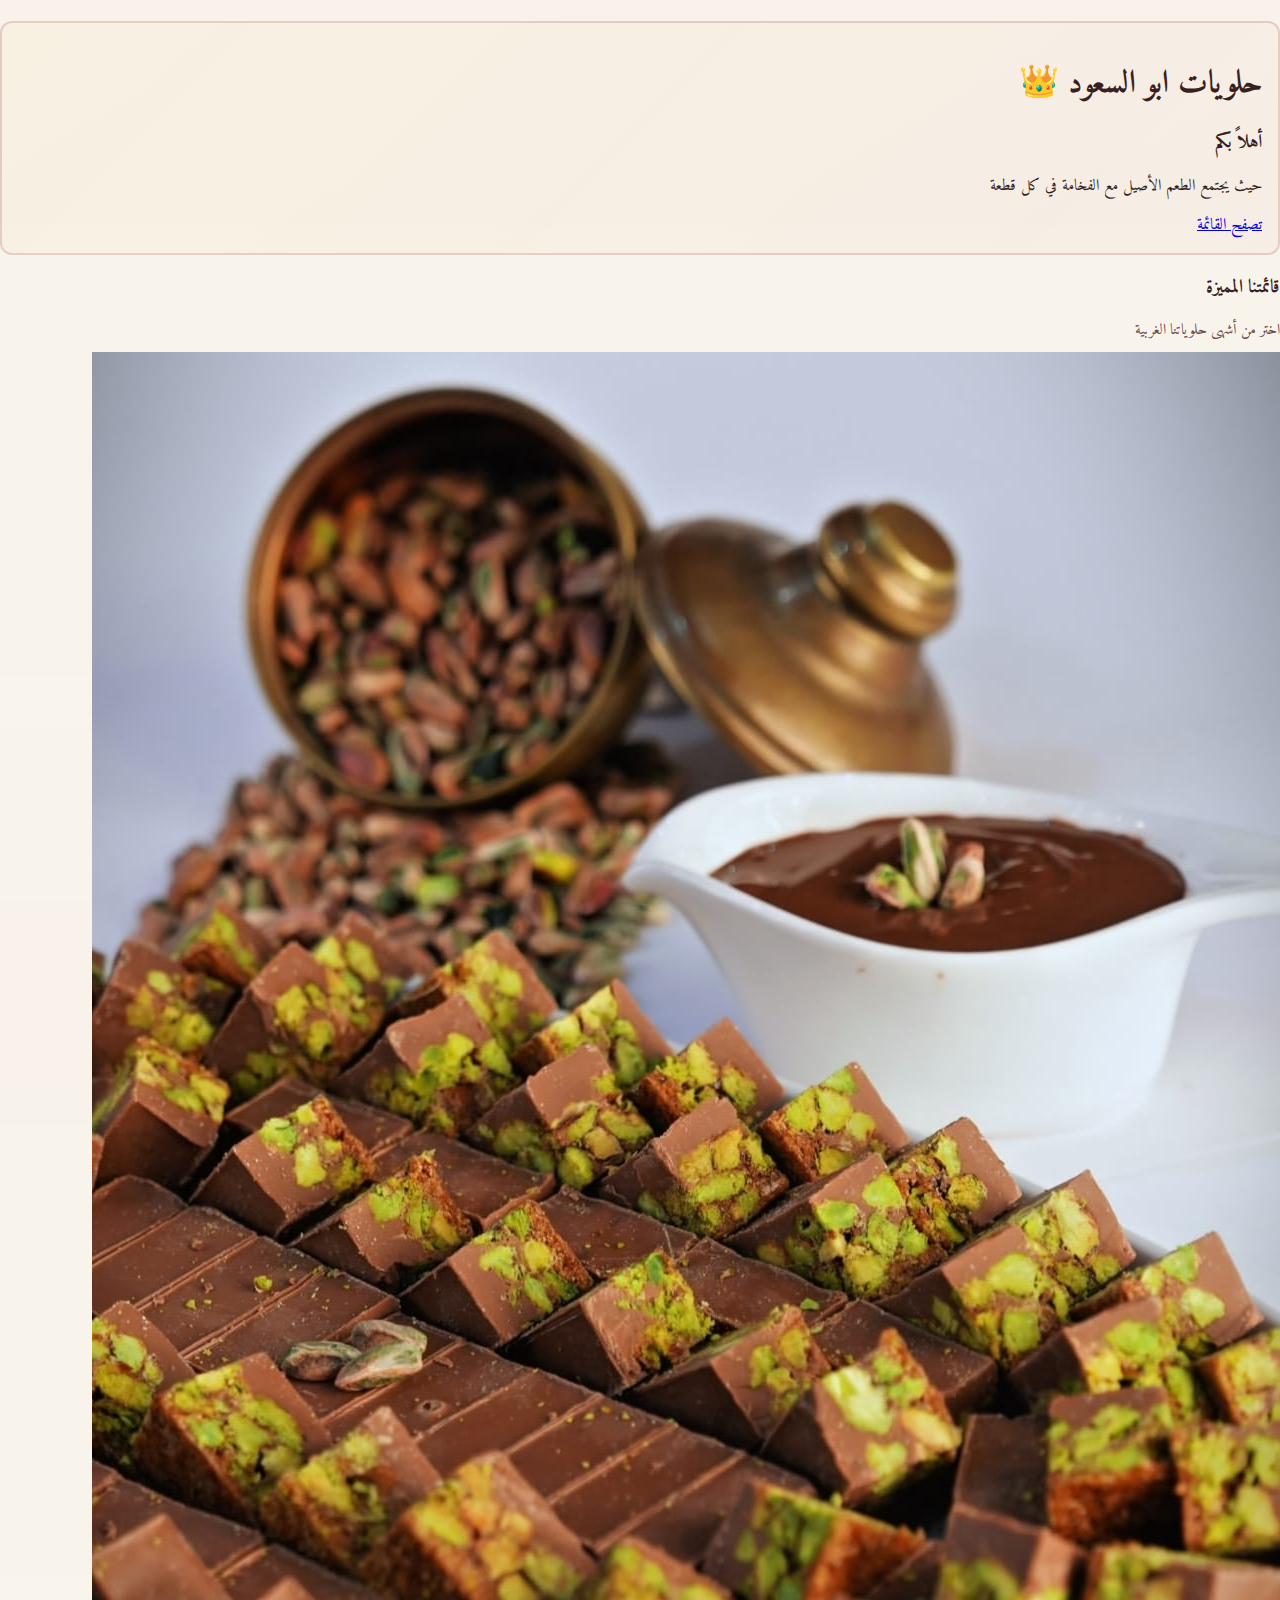
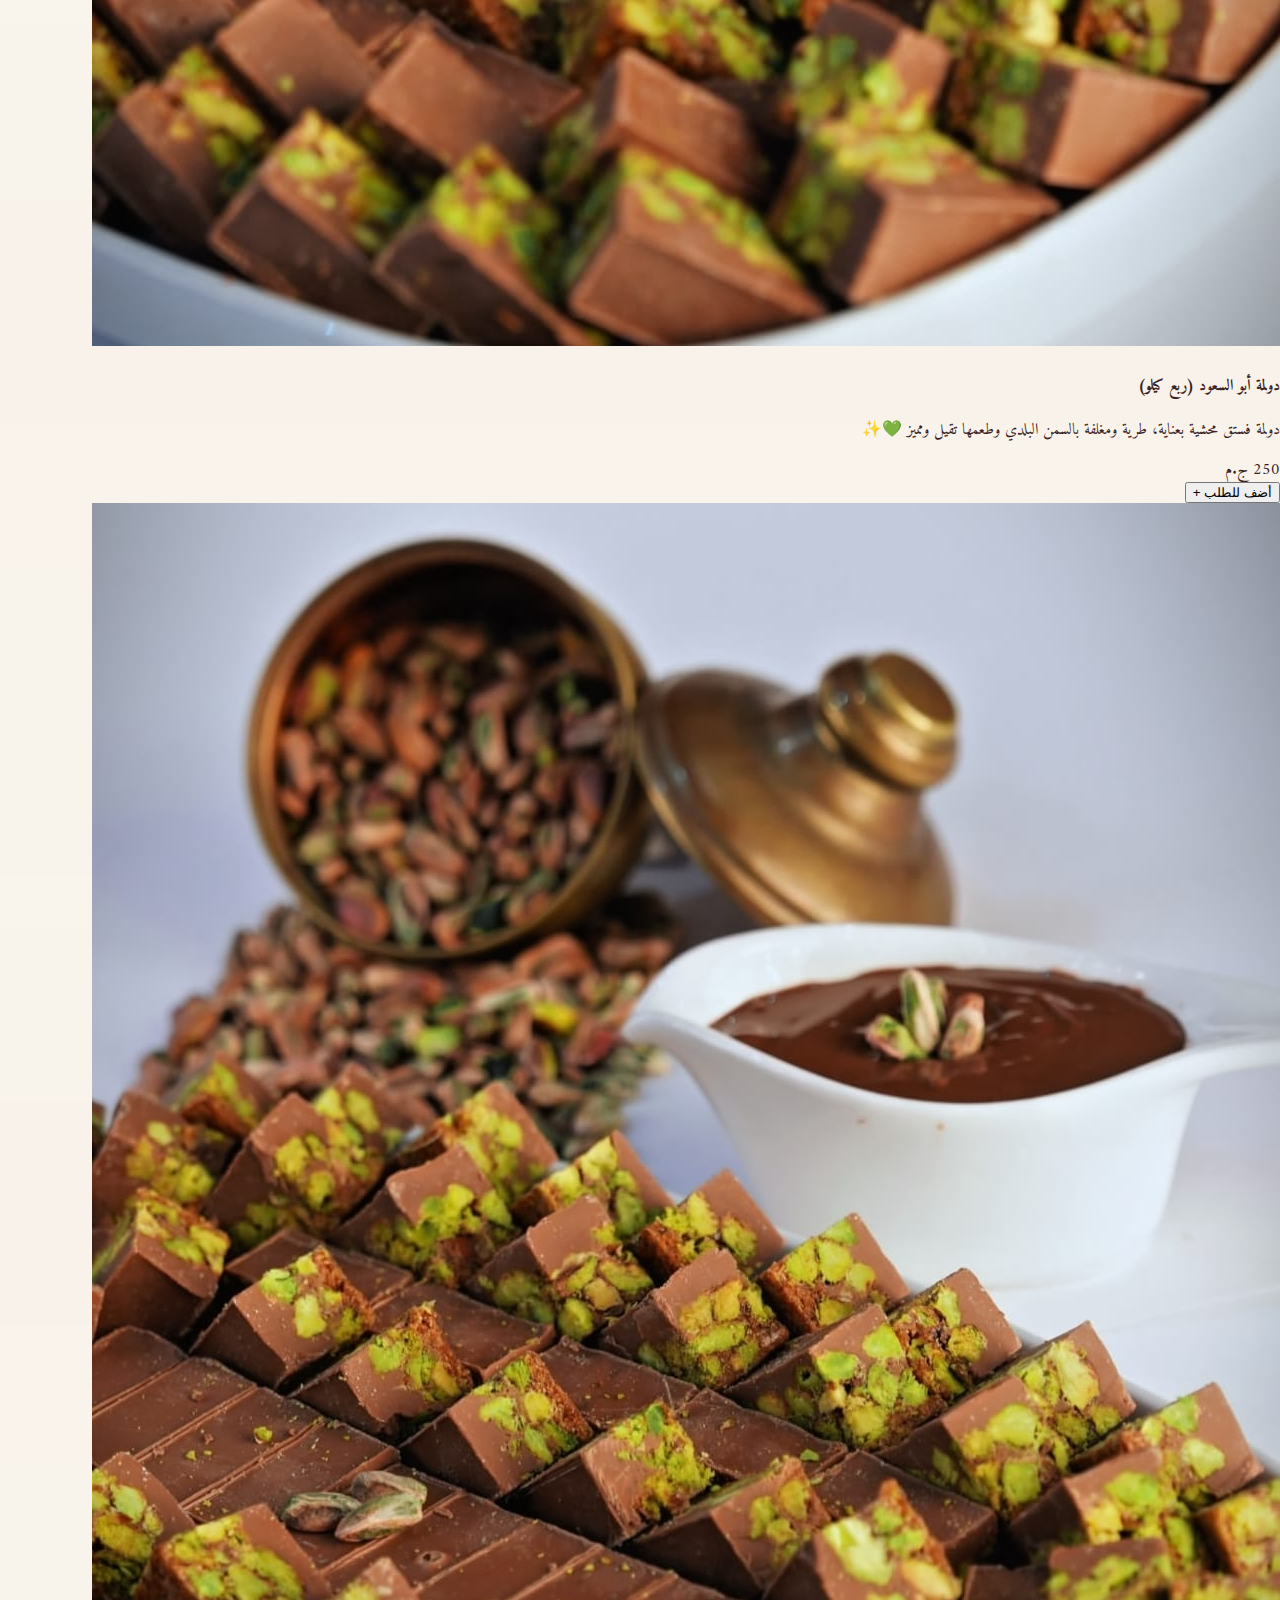
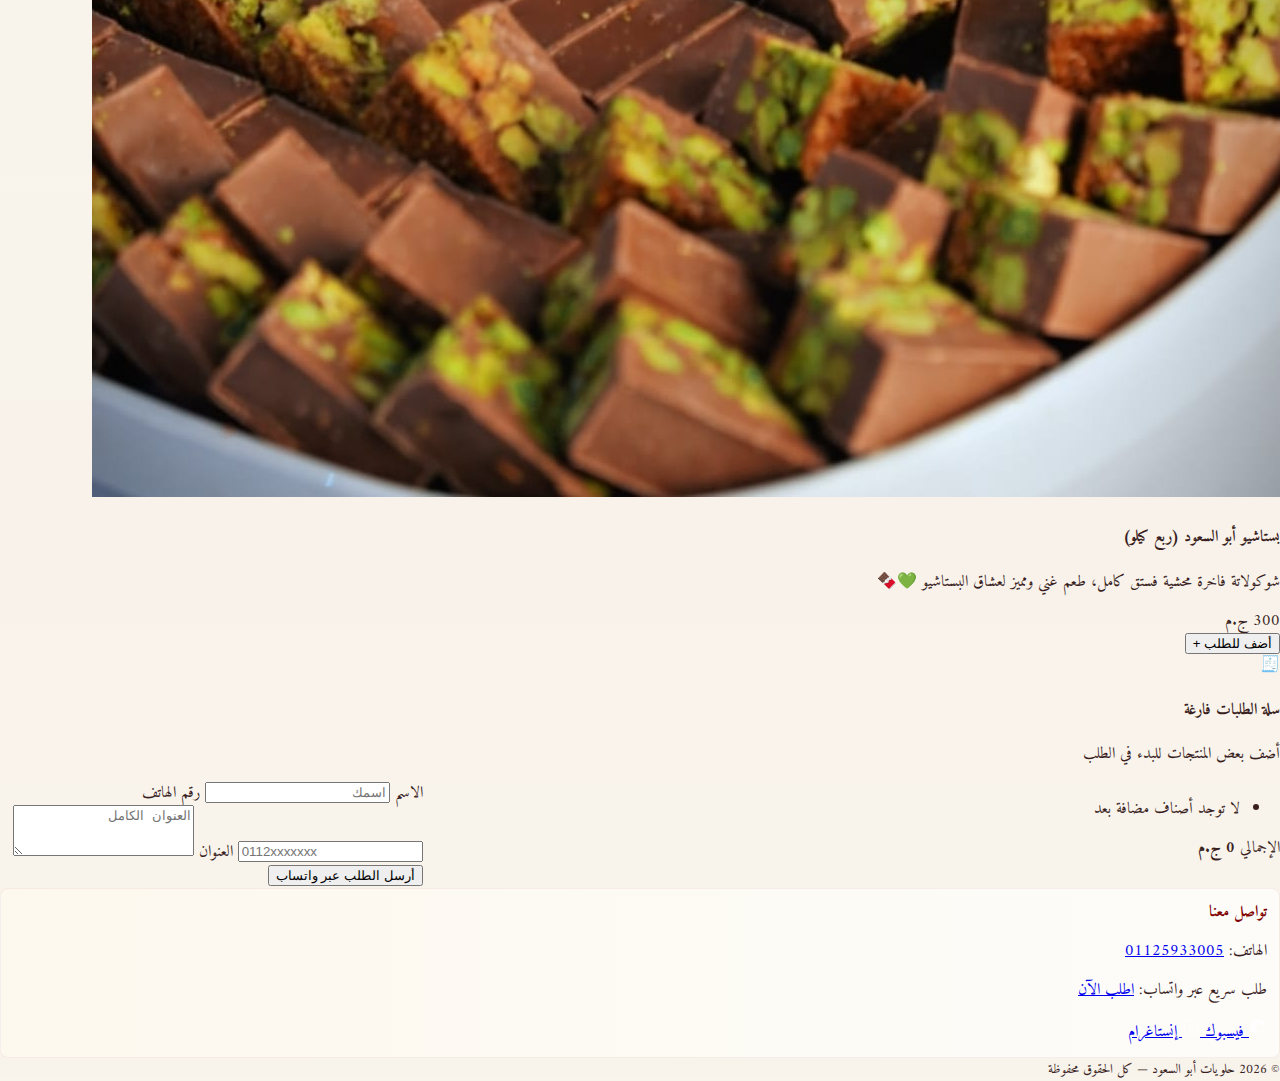
<file: index.html>
<!doctype html>
<html lang="ar" dir="rtl">
<head>
  <meta charset="utf-8" />
  <meta name="viewport" content="width=device-width,initial-scale=1" />
  <title></title>

  <!-- Vintage Arabic fonts -->
  <link href="https://fonts.googleapis.com/css2?family=Amiri:ital@0;1&family=Cairo:wght@300;400;600;700&display=swap" rel="stylesheet">

  <link rel="stylesheet" href="styles.css">
  <meta name="theme-color" content="#800000">
</head>
<body>
  <!-- 
    Mobile-first RTL vintage layout inspired exactly by the provided screenshot.
    Files: index.html, styles.css, script.js
    To use the photos you uploaded, save them as: images/dolma.jpg (first image) and images/pistachio.jpg (second image)
  -->

  <header class="site-header">
    <div class="container header-inner">
      <h1 class="site-title"></h1>
    </div>
  </header>

  <main>
    <!-- Hero / Welcome (big title + small gold underline + welcome text + CTA) -->
   <!-- Hero (استبدل القسم الحالي للهيرو بهذا) -->
<section id="hero" class="hero">
  <div class="hero-bg"></div> <!-- خلفية زخرفية (التاج) -->
  <div class="container hero-panel">
    <div class="hero-inner">
      <h1 class="brand-title">
        حلويات ابو السعود
        <span class="brand-crown" aria-hidden="true">👑</span>
      </h1>

      <div class="hero-divider" aria-hidden="true"></div>

      <h3 class="hero-welcome">أهلاً بكم</h3>

      <p class="hero-sub">
        حيث يجتمع الطعم الأصيل مع الفخامة في كل قطعة
      </p>

      <a class="btn cta-btn" href="#menu">تصفح القائمة</a>
    </div>
  </div>
</section>
<!-- /Hero -->

    <!-- Menu Section -->
    <section id="menu" class="menu-section">
      <div class="container">
        <h3 class="section-heading">قائمتنا المميزة</h3>
        <p class="section-sub">اختر من أشهى حلوياتنا الغربية</p>

        <div id="menu-grid" class="menu-grid">
          <!-- Cards are generated dynamically by script.js -->
        </div>
      </div>
    </section>

    <!-- Order / Cart -->
    <section id="order" class="order-section">
      <div class="container">
        <div class="cart-panel">
          <div class="cart-icon">🧾</div>
          <div class="cart-content">
            <h4>سلة الطلبات فارغة</h4>
            <p class="cart-note">أضف بعض المنتجات للبدء في الطلب</p>
          </div>
        </div>

        <div class="order-panel">
          <div class="cart-list-wrap">
            <ul id="cart-items" class="cart-list">
              <!-- cart items rendered here -->
            </ul>
            <div class="order-total">
              <span>الإجمالي</span>
              <strong id="total-price">0 ج.م</strong>
            </div>
          </div>

          <form id="customer-form" class="customer-form" autocomplete="on">
            <label class="field">
              <span>الاسم</span>
              <input id="customer-name" type="text" required placeholder="اسمك">
            </label>

            <label class="field">
              <span>رقم الهاتف</span>
              <input id="customer-phone" type="tel" required placeholder="0112xxxxxxx" pattern="[0-9+\s\-()]{6,}">
            </label>

            <label class="field">
              <span>العنوان</span>
              <textarea id="customer-address" rows="3" required placeholder="العنوان الكامل"></textarea>
            </label>

            <button type="button" id="place-order" class="btn place-btn">أرسل الطلب عبر واتساب</button>
          </form>
        </div>
      </div>
    </section>

    <!-- Contact -->
    <section id="contact" class="contact-section">
      <div class="container contact-card">
        <h4>تواصل معنا</h4>
        <p>الهاتف: <a href="tel:01125933005">01125933005</a></p>
        <p>
          طلب سريع عبر واتساب:
          <a class="btn whatsapp-btn" href="https://wa.me/201125933005" target="_blank">اطلب الآن</a>
        </p>
       <div class="socials-row">
  <a class="social-btn fb" href="https://www.facebook.com/share/1E1ktGiDGR/" target="_blank" rel="noopener noreferrer" aria-label="فيسبوك">
    <!-- Facebook SVG -->
    <svg width="18" height="18" viewBox="0 0 24 24" fill="none" aria-hidden="true" xmlns="http://www.w3.org/2000/svg">
      <path d="M22 12.07C22 6.48 17.52 2 11.93 2S2 6.48 2 12.07c0 4.99 3.66 9.13 8.44 9.93v-7.03H8.1v-2.9h2.34V9.41c0-2.31 1.37-3.59 3.47-3.59. + .01 0 0 0 0 0" fill="#fff"/>
    </svg>
    فيسبوك
  </a>

  <a class="social-btn ig" href="https://www.instagram.com/abusaudsweets?igsh=ZjBlcXBiZ2R6bmsw" target="_blank" rel="noopener noreferrer" aria-label="إنستاغرام">
    <!-- Instagram SVG -->
    <svg width="18" height="18" viewBox="0 0 24 24" fill="none" aria-hidden="true" xmlns="http://www.w3.org/2000/svg">
      <rect x="3" y="3" width="18" height="18" rx="5" stroke="#fff" stroke-width="1.2" fill="none"/>
      <circle cx="12" cy="12" r="3" stroke="#fff" stroke-width="1.2" fill="none"/>
      <circle cx="17.5" cy="6.5" r="0.5" fill="#fff"/>
    </svg>
    إنستاغرام
  </a>
</div>
      </div>
    </section>
  </main>

  <footer class="site-footer">
    <div class="container">
      <small>© <span id="year"></span> حلويات أبو السعود — كل الحقوق محفوظة</small>
    </div>
  </footer>

  <script src="script.js"></script>
</body>
</html>
</file>
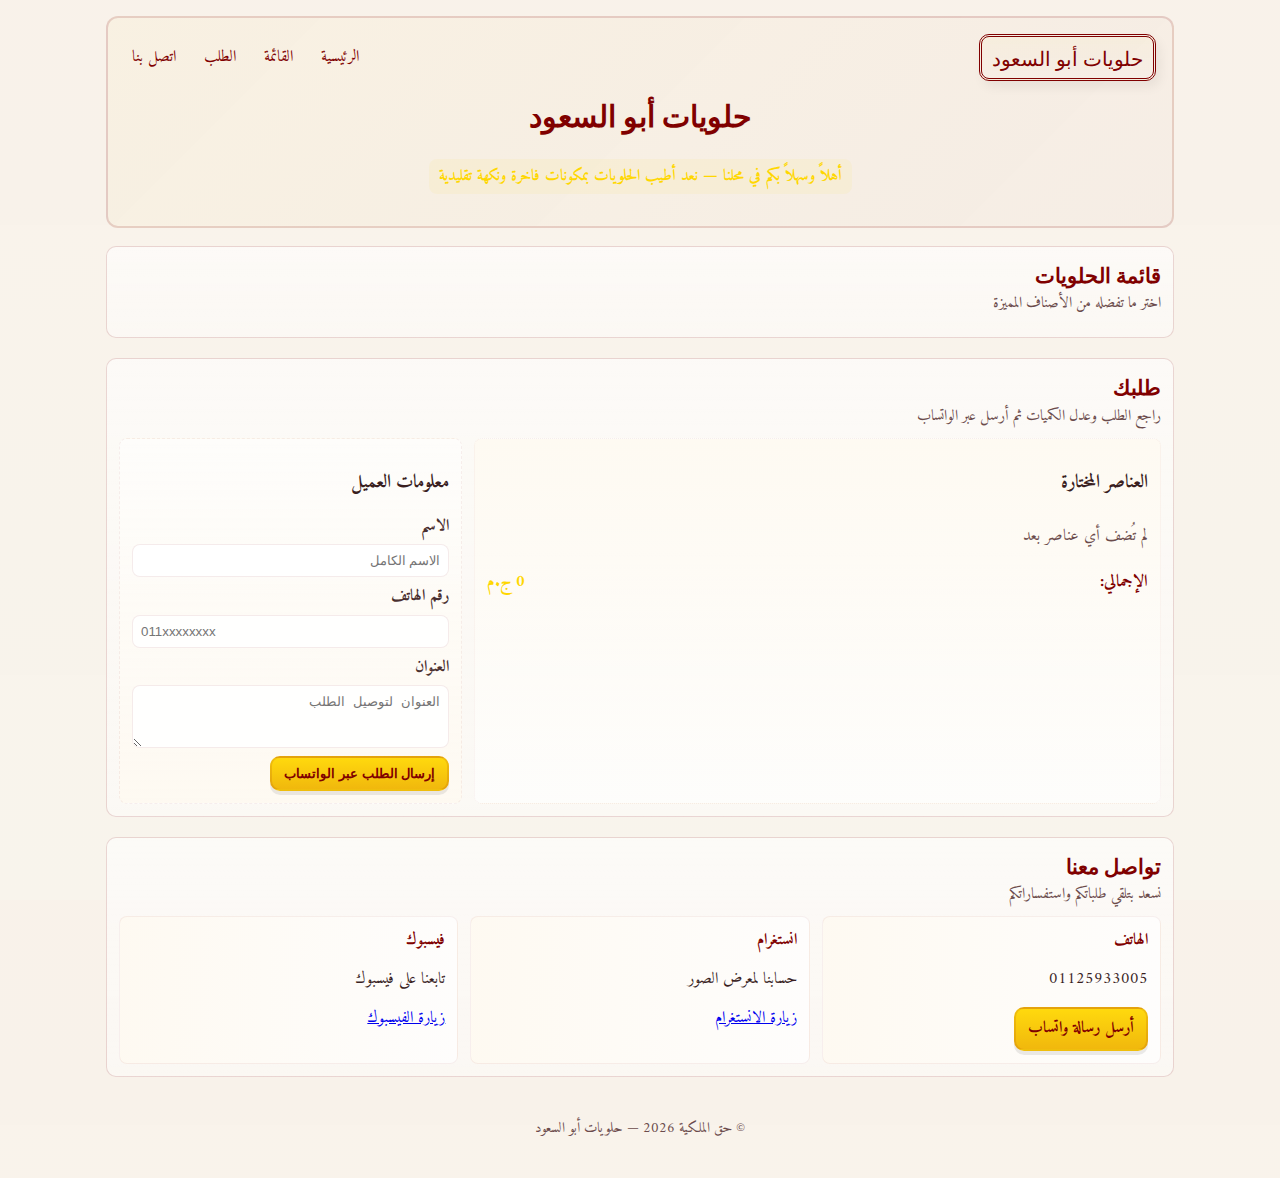
<file: index_Version1.html>
<!doctype html>
<html lang="ar" dir="rtl">
<head>
  <meta charset="utf-8" />
  <meta name="viewport" content="width=device-width,initial-scale=1" />
  <title>حلويات أبو السعود</title>

  <!-- Vintage / Classic fonts:
       - Amiri (classic Arabic serif)
       - Playfair Display (vintage Latin serif for headings)
  -->
  <link href="https://fonts.googleapis.com/css2?family=Amiri:ital,wght@0,400;0,700;1,400&family=Playfair+Display:wght@400;700&display=swap" rel="stylesheet">

  <link rel="stylesheet" href="styles.css" />
</head>
<body>
  <!-- Page wrapper -->
  <div class="page">

    <!-- Header / Hero -->
    <header class="hero">
      <nav class="nav">
        <a href="#home" class="logo">حلويات أبو السعود</a>
        <button class="nav-toggle" aria-label="قائمة">☰</button>
        <ul class="nav-links">
          <li><a href="#home">الرئيسية</a></li>
          <li><a href="#menu">القائمة</a></li>
          <li><a href="#order">الطلب</a></li>
          <li><a href="#contact">اتصل بنا</a></li>
        </ul>
      </nav>

      <div id="home" class="hero-content">
        <h1 class="shop-name">حلويات أبو السعود</h1>
        <p class="welcome">أهلاً وسهلاً بكم في محلنا — نعد أطيب الحلويات بمكونات فاخرة ونكهة تقليدية</p>
      </div>
    </header>

    <!-- Main -->
    <main>
      <!-- Menu Section -->
      <section id="menu" class="section menu-section">
        <div class="section-header">
          <h2>قائمة الحلويات</h2>
          <p class="section-sub">اختر ما تفضله من الأصناف المميزة</p>
        </div>

        <div id="menu-list" class="menu-list">
          <!-- Menu cards are generated dynamically by JavaScript -->
        </div>
      </section>

      <!-- Order Section -->
      <section id="order" class="section order-section">
        <div class="section-header">
          <h2>طلبك</h2>
          <p class="section-sub">راجع الطلب وعدل الكميات ثم أرسل عبر الواتساب</p>
        </div>

        <div class="order-panel">
          <div class="cart">
            <h3>العناصر المختارة</h3>
            <ul id="cart-items" class="cart-items">
              <!-- Cart items generated by JS -->
            </ul>
            <div class="cart-empty" id="cart-empty">لم تُضف أي عناصر بعد</div>

            <div class="total-row">
              <span>الإجمالي:</span>
              <span id="total-price" class="total-price">0 ج.م</span>
            </div>
          </div>

          <aside class="order-form">
            <h3>معلومات العميل</h3>
            <form id="customer-form" autocomplete="off">
              <label for="customer-name">الاسم</label>
              <input id="customer-name" name="name" type="text" placeholder="الاسم الكامل" required />

              <label for="customer-phone">رقم الهاتف</label>
              <input id="customer-phone" name="phone" type="tel" placeholder="011xxxxxxxx" pattern="[0-9+ ]+" required />

              <label for="customer-address">العنوان</label>
              <textarea id="customer-address" name="address" rows="3" placeholder="العنوان لتوصيل الطلب" required></textarea>

              <button id="place-order" type="button" class="btn-vintage btn-place">إرسال الطلب عبر الواتساب</button>
            </form>
          </aside>
        </div>
      </section>

      <!-- Contact Section -->
      <section id="contact" class="section contact-section">
        <div class="section-header">
          <h2>تواصل معنا</h2>
          <p class="section-sub">نسعد بتلقي طلباتكم واستفساراتكم</p>
        </div>

        <div class="contact-cards">
          <div class="contact-card">
            <h4>الهاتف</h4>
            <p class="maroon">01125933005</p>
            <a class="btn-vintage btn-whatsapp" href="https://wa.me/201125933005" target="_blank" rel="noopener">أرسل رسالة واتساب</a>
          </div>

          <div class="contact-card">
            <h4>انستغرام</h4>
            <p>حسابنا لمعرض الصور</p>
            <a class="link" href="#" target="_blank" rel="noopener">زيارة الانستغرام</a>
          </div>

          <div class="contact-card">
            <h4>فيسبوك</h4>
            <p>تابعنا على فيسبوك</p>
            <a class="link" href="#" target="_blank" rel="noopener">زيارة الفيسبوك</a>
          </div>
        </div>
      </section>
    </main>

    <!-- Footer -->
    <footer class="footer">
      <p>© حق الملكية 2026 — حلويات أبو السعود</p>
    </footer>
  </div>

  <script src="script.js"></script>
</body>
</html>
</file>
<file: styles.css>
/* styles.css
   Mobile-first, RTL vintage-style design.
   Main colors:
   - Maroon: #800000
   - Golden: #FFD700
*/

/* ----- Variables ----- */
:root{
  --maroon: #800000;
  --gold: #FFD700;
  --bg-paper: #fbf7ef; /* warm paper */
  --text: #3a1f1f;
  --accent-dark: #5a0000;
  --border: rgba(128,0,0,0.15);
  --glass: rgba(255,255,255,0.65);
  --radius: 12px;
  --card-padding: 14px;
  --font-ar: "Amiri", serif;
  --font-head: "Playfair Display", serif;
}

/* ----- Base ----- */
* { box-sizing: border-box; }
html,body { height:100%; }
body{
  margin:0;
  font-family: var(--font-ar);
  background:
    linear-gradient(180deg, rgba(128,0,0,0.02) 0%, rgba(0,0,0,0.01) 100%),
    var(--bg-paper);
  color: var(--text);
  -webkit-font-smoothing:antialiased;
  -moz-osx-font-smoothing:grayscale;
  line-height:1.45;
  direction: rtl; /* ensure RTL */
}

/* Page wrapper */
.page{
  max-width:1100px;
  margin:0 auto;
  padding:16px;
}

/* ----- Header / Hero ----- */
.nav{
  display:flex;
  align-items:center;
  justify-content:space-between;
  gap:10px;
  margin-bottom:12px;
}
.logo{
  font-family: var(--font-head);
  color:var(--maroon);
  text-decoration:none;
  font-size:1.25rem;
  border:3px double var(--maroon);
  padding:6px 10px;
  border-radius:10px;
  background: linear-gradient(180deg, rgba(255,215,0,0.03), rgba(255,255,255,0.02));
  box-shadow: 4px 6px 12px rgba(0,0,0,0.06);
}
.nav-toggle{
  background:var(--gold);
  border:none;
  padding:6px 10px;
  border-radius:8px;
  font-weight:700;
  box-shadow: 0 3px 0 rgba(0,0,0,0.08);
  display:inline-block;
}
.nav-links{
  display:none;
  gap:12px;
  list-style:none;
  padding:0;
  margin:0;
}
.nav-links a{
  text-decoration:none;
  color:var(--maroon);
  padding:6px 8px;
  border-radius:6px;
}
.hero{
  padding:16px;
  border-radius: var(--radius);
  border:2px double var(--border);
  background:
    linear-gradient(135deg, rgba(255,215,0,0.03), rgba(128,0,0,0.02));
  margin-bottom:18px;
}
.hero-content{
  text-align:center;
}
.shop-name{
  color:var(--maroon);
  font-family: var(--font-head);
  font-size:1.9rem;
  margin:0 0 6px 0;
  letter-spacing:0.5px;
  text-shadow: 1px 1px 0 rgba(255,215,0,0.06);
}
.welcome{
  color:var(--gold);
  background: rgba(255,215,0,0.06);
  display:inline-block;
  padding:6px 10px;
  border-radius:8px;
  font-weight:600;
}

/* ----- Sections ----- */
.section{
  margin-bottom:20px;
  padding:12px;
  border-radius:10px;
  background: linear-gradient(180deg, rgba(255,255,255,0.6), rgba(255,255,255,0.45));
  border:1px solid var(--border);
}
.section-header h2{
  margin:0 0 4px 0;
  color:var(--maroon);
  font-family: var(--font-head);
  font-size:1.3rem;
}
.section-sub{ margin:4px 0 10px 0; color:#6b4b4b; font-size:0.95rem; }

/* ----- Menu list ----- */
.menu-list{
  display:grid;
  gap:12px;
}

/* Menu card */
.menu-card{
  display:flex;
  gap:12px;
  align-items:stretch;
  padding:var(--card-padding);
  border-radius:10px;
  border:2px solid rgba(128,0,0,0.06);
  background: linear-gradient(90deg, rgba(255,255,255,0.5), rgba(255,250,240,0.8));
  box-shadow: 0 6px 18px rgba(128,0,0,0.04);
}
.menu-image{
  min-width:110px;
  width:110px;
  height:90px;
  border-radius:8px;
  flex-shrink:0;
  display:flex;
  align-items:center;
  justify-content:center;
  font-weight:700;
  color:var(--maroon);
  border:3px double rgba(128,0,0,0.08);
  box-shadow: inset 0 -8px 20px rgba(0,0,0,0.06);
  text-align:center;
  padding:6px;
  font-size:0.95rem;
}
.menu-body{ flex:1; display:flex; flex-direction:column; gap:8px; }
.menu-title{ color:var(--maroon); font-weight:700; font-size:1rem; }
.menu-price{ color:var(--gold); font-weight:800; background: rgba(255,215,0,0.06); padding:4px 8px; border-radius:6px; display:inline-block; }
.menu-desc{ color:#4a2f2f; font-size:0.95rem; }

/* vintage button */
.btn-vintage{
  background: linear-gradient(180deg, rgba(255,215,0,0.95), rgba(240,180,0,0.95));
  color:var(--maroon);
  border:2px double rgba(128,0,0,0.12);
  padding:8px 12px;
  border-radius:10px;
  font-weight:700;
  box-shadow: 0 4px 0 rgba(0,0,0,0.08);
  cursor:pointer;
  text-decoration:none;
  display:inline-block;
}
.btn-vintage:active{ transform:translateY(1px); box-shadow: 0 2px 0 rgba(0,0,0,0.06); }

/* Add to order button aligned */
.card-actions{
  display:flex;
  gap:8px;
  align-items:center;
  justify-content:flex-start;
}

/* ----- Order panel ----- */
.order-panel{
  display:grid;
  grid-template-columns: 1fr;
  gap:12px;
}
.cart{
  padding:12px;
  border-radius:8px;
  border:1px dotted rgba(128,0,0,0.06);
  background:linear-gradient(180deg, rgba(255,250,240,0.6), rgba(255,255,255,0.6));
}
.cart-items{ list-style:none; margin:0; padding:0; display:flex; flex-direction:column; gap:8px; }
.cart-item{
  display:flex;
  gap:8px;
  align-items:center;
  justify-content:space-between;
  padding:8px;
  border-radius:8px;
  border:1px solid rgba(128,0,0,0.04);
  background: linear-gradient(90deg, rgba(255,255,255,0.6), rgba(255,250,240,0.6));
}
.cart-item .meta{ display:flex; gap:10px; align-items:center; flex:1; }
.cart-item .name{ color:var(--maroon); font-weight:700; }
.qty-controls{ display:flex; gap:6px; align-items:center; }
.qty-controls button{
  padding:4px 8px;
  border-radius:6px;
  border:1px solid rgba(128,0,0,0.06);
  background:var(--glass);
}
.qty-controls input{ width:46px; text-align:center; padding:6px; border-radius:6px; }

/* empty cart note */
.cart-empty{ color:#6b4b4b; padding:10px 0; }

/* total */
.total-row{
  display:flex;
  justify-content:space-between;
  align-items:center;
  margin-top:12px;
  font-weight:800;
  color:var(--maroon);
  font-size:1.05rem;
}
.total-price{ color:var(--gold); }

/* Order form */
.order-form{
  padding:12px;
  border-radius:8px;
  border:1px dashed rgba(128,0,0,0.06);
  background: linear-gradient(180deg, rgba(255,255,255,0.55), rgba(255,250,240,0.7));
}
.order-form label{ display:block; margin-top:8px; font-weight:700; color:#4a2f2f; }
.order-form input, .order-form textarea{
  width:100%;
  padding:8px;
  margin-top:6px;
  border-radius:8px;
  border:1px solid rgba(128,0,0,0.08);
  background:rgba(255,255,255,0.9);
}

/* contact cards */
.contact-cards{ display:grid; gap:12px; }
.contact-card{
  padding:12px;
  border-radius:8px;
  border:1px solid rgba(128,0,0,0.06);
  background: linear-gradient(90deg, rgba(255,250,240,0.7), rgba(255,255,255,0.7));
}
.contact-card h4{ margin:0 0 6px 0; color:var(--maroon); }

/* Footer */
.footer{
  margin-top:14px;
  text-align:center;
  color:#6b4b4b;
  font-size:0.9rem;
  padding:8px 0;
}

/* ----- Responsive / Larger screens ----- */
@media(min-width:700px){
  .nav-toggle{ display:none; }
  .nav-links{ display:flex; align-items:center; }
  .menu-list{ grid-template-columns: 1fr 1fr; }
  .order-panel{ grid-template-columns: 2fr 1fr; }
  .contact-cards{ grid-template-columns: repeat(3,1fr); }
}
</file>
